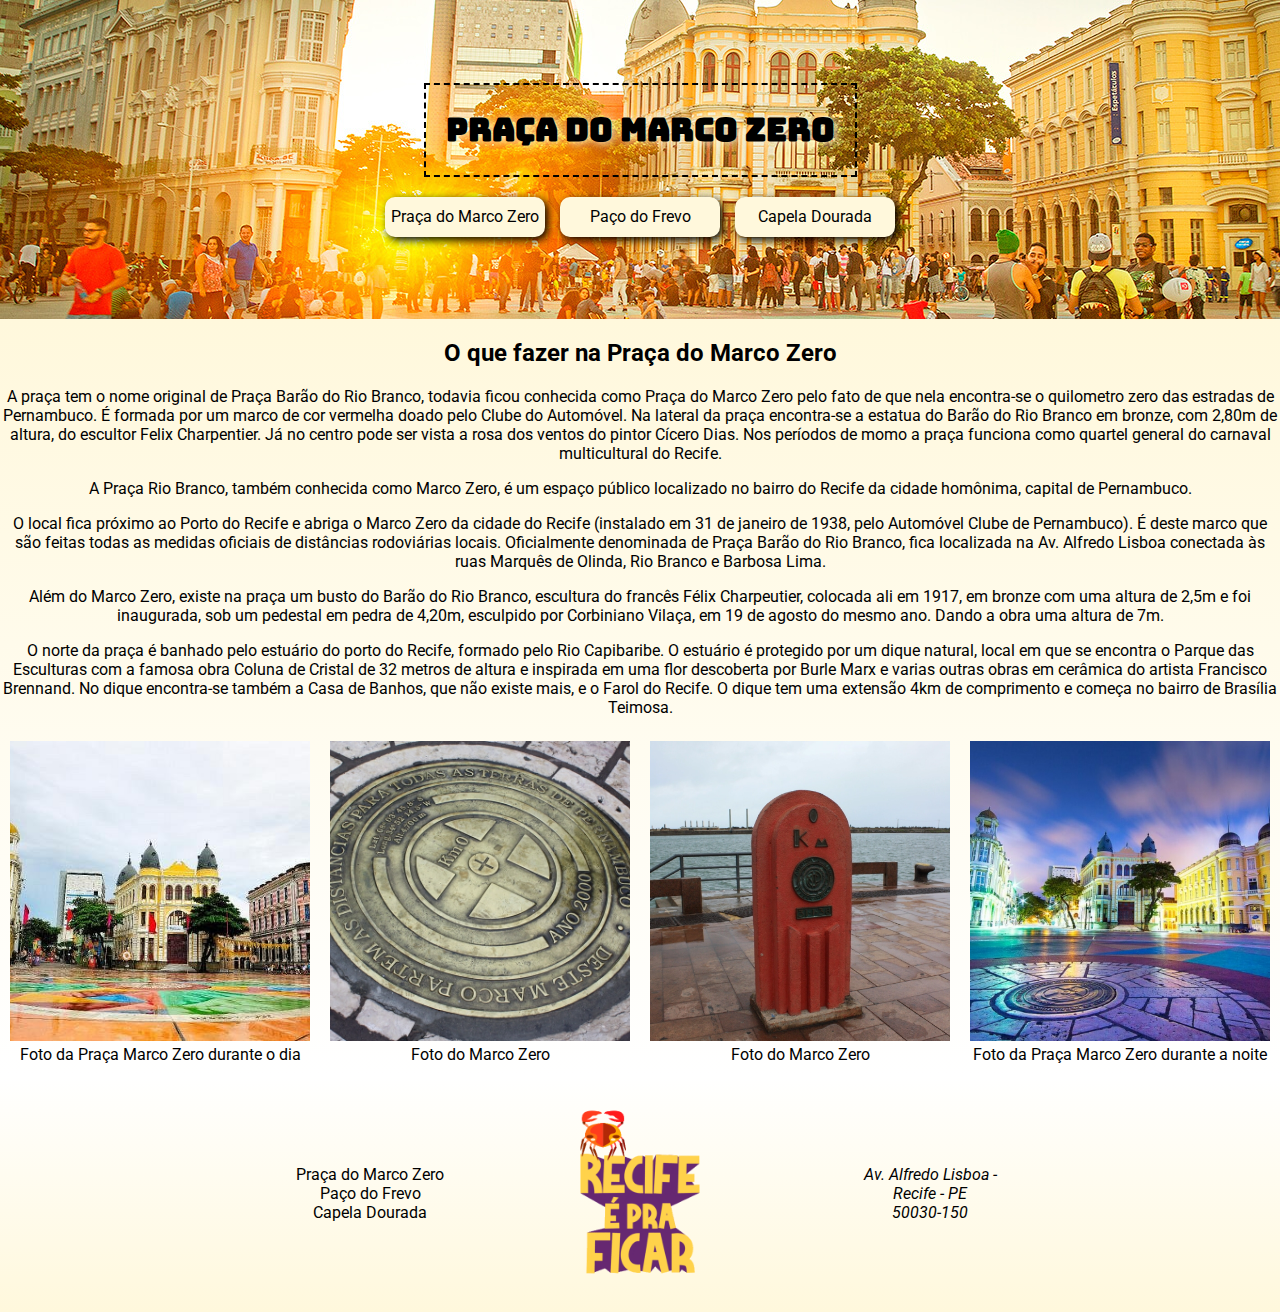
<file: index.html>
<!DOCTYPE html>
<html lang="pt-BR">

<head>
    <meta charset="UTF-8">
    <meta name="viewport" content="width=device-width, initial-scale=1.0">
    <link rel="stylesheet" href="style.css">
    <title>Praça do Marco Zero</title>
</head>

<body>
    <header class="cabecalho">
        <div class="titulo">
            <h1>Praça do Marco Zero</h1>
        </div>
        <nav class="menu_cabecalho">
            <a class="link_cabecalho" href="index.html">Praça do Marco Zero</a>
            <a class="link_cabecalho" href="paco_do_frevo.html">Paço do Frevo</a>
            <a class="link_cabecalho" href="capela_dourada.html">Capela Dourada</a>
        </nav>
    </header>
    <main class="main_conteudo">
        <section class="section_conteudo">
            <div>
                <h2>O que fazer na Praça do Marco Zero</h2>
                <p>A praça tem o nome original de Praça Barão do Rio Branco, todavia ficou conhecida como Praça do Marco
                    Zero pelo fato de que nela encontra-se o quilometro zero das estradas de Pernambuco. É formada por
                    um marco de cor vermelha doado pelo Clube do Automóvel. Na lateral da praça encontra-se a estatua do
                    Barão do Rio Branco em bronze, com 2,80m de altura, do escultor Felix Charpentier. Já no centro pode
                    ser vista a rosa dos ventos do pintor Cícero Dias. Nos períodos de momo a praça funciona como
                    quartel general do carnaval multicultural do Recife.</p>
                <p>A Praça Rio Branco, também conhecida como Marco Zero, é um espaço público localizado no bairro do
                    Recife da cidade homônima, capital de Pernambuco.</p>

                <p>O local fica próximo ao Porto do Recife e abriga o Marco Zero da cidade do Recife (instalado em 31 de
                    janeiro de 1938, pelo Automóvel Clube de Pernambuco). É deste marco que são feitas todas as medidas
                    oficiais de distâncias rodoviárias locais. Oficialmente denominada de Praça Barão do Rio Branco,
                    fica localizada na Av. Alfredo Lisboa conectada às ruas Marquês de Olinda, Rio Branco e Barbosa
                    Lima.</p>

                <p>Além do Marco Zero, existe na praça um busto do Barão do Rio Branco, escultura do francês Félix
                    Charpeutier, colocada ali em 1917, em bronze com uma altura de 2,5m e foi inaugurada, sob um
                    pedestal em pedra de 4,20m, esculpido por Corbiniano Vilaça, em 19 de agosto do mesmo ano. Dando a
                    obra uma altura de 7m.</p>

                <p>O norte da praça é banhado pelo estuário do porto do Recife, formado pelo Rio Capibaribe. O estuário
                    é protegido por um dique natural, local em que se encontra o Parque das Esculturas com a famosa obra
                    Coluna de Cristal de 32 metros de altura e inspirada em uma flor descoberta por Burle Marx e varias
                    outras obras em cerâmica do artista Francisco Brennand. No dique encontra-se também a Casa de
                    Banhos, que não existe mais, e o Farol do Recife. O dique tem uma extensão 4km de comprimento e
                    começa no bairro de Brasília Teimosa.</p>
            </div>
        </section>
        <div class="container">
            <div class="div_foto">
                <figure class="foto_fig">
                    <img src="praca/praca_marco_zero_durante_o_dia.jpg" alt="Foto da Praça Marco Zero durante o dia" />
                    <figcaption>Foto da Praça Marco Zero durante o dia</figcaption>
                </figure>
            </div>
            <div class="div_foto">
                <figure class="foto_fig">
                    <img src="praca/marco_zero.png" alt="Foto da Praça Marco Zero durante a noite" />
                    <figcaption>Foto do Marco Zero</figcaption>
                </figure>
            </div>
            <div class="div_foto">
                <figure class="foto_fig">
                    <img src="praca/marco_zero2.png" alt="Foto da Praça Marco Zero durante a noite" />
                    <figcaption>Foto do Marco Zero</figcaption>
                </figure>
            </div>
            <div class="div_foto">
                <figure class="foto_fig">
                    <img src="praca/praca_marco_zero_durante_a_noite.jpg"
                        alt="Foto da Praça Marco Zero durante a noite" />
                    <figcaption>Foto da Praça Marco Zero durante a noite</figcaption>
                </figure>
            </div>
        </div>
    </main>
    <footer class="footer">
        <div class="container_footer">
            <div class="rodape">
                <nav>
                    <ul class="list">
                        <li><a href="index.html">Praça do Marco Zero</a></li>
                        <li><a href="paco_do_frevo.html">Paço do Frevo</a></li>
                        <li><a href="capela_dourada.html">Capela Dourada</a></li>
                    </ul>
                </nav>
            </div>
            <div class="img_rodape">
                <figure>
                    <img src="praca/visite-recife.gif" alt="Animação Recife é pra ficar!">
                </figure>
            </div>
            <div class="endereco">
                <address>
                    Av. Alfredo Lisboa - <br>
                    Recife - PE <br>
                    50030-150
                </address>
            </div>
        </div>
    </footer>
</body>

</html>
</file>
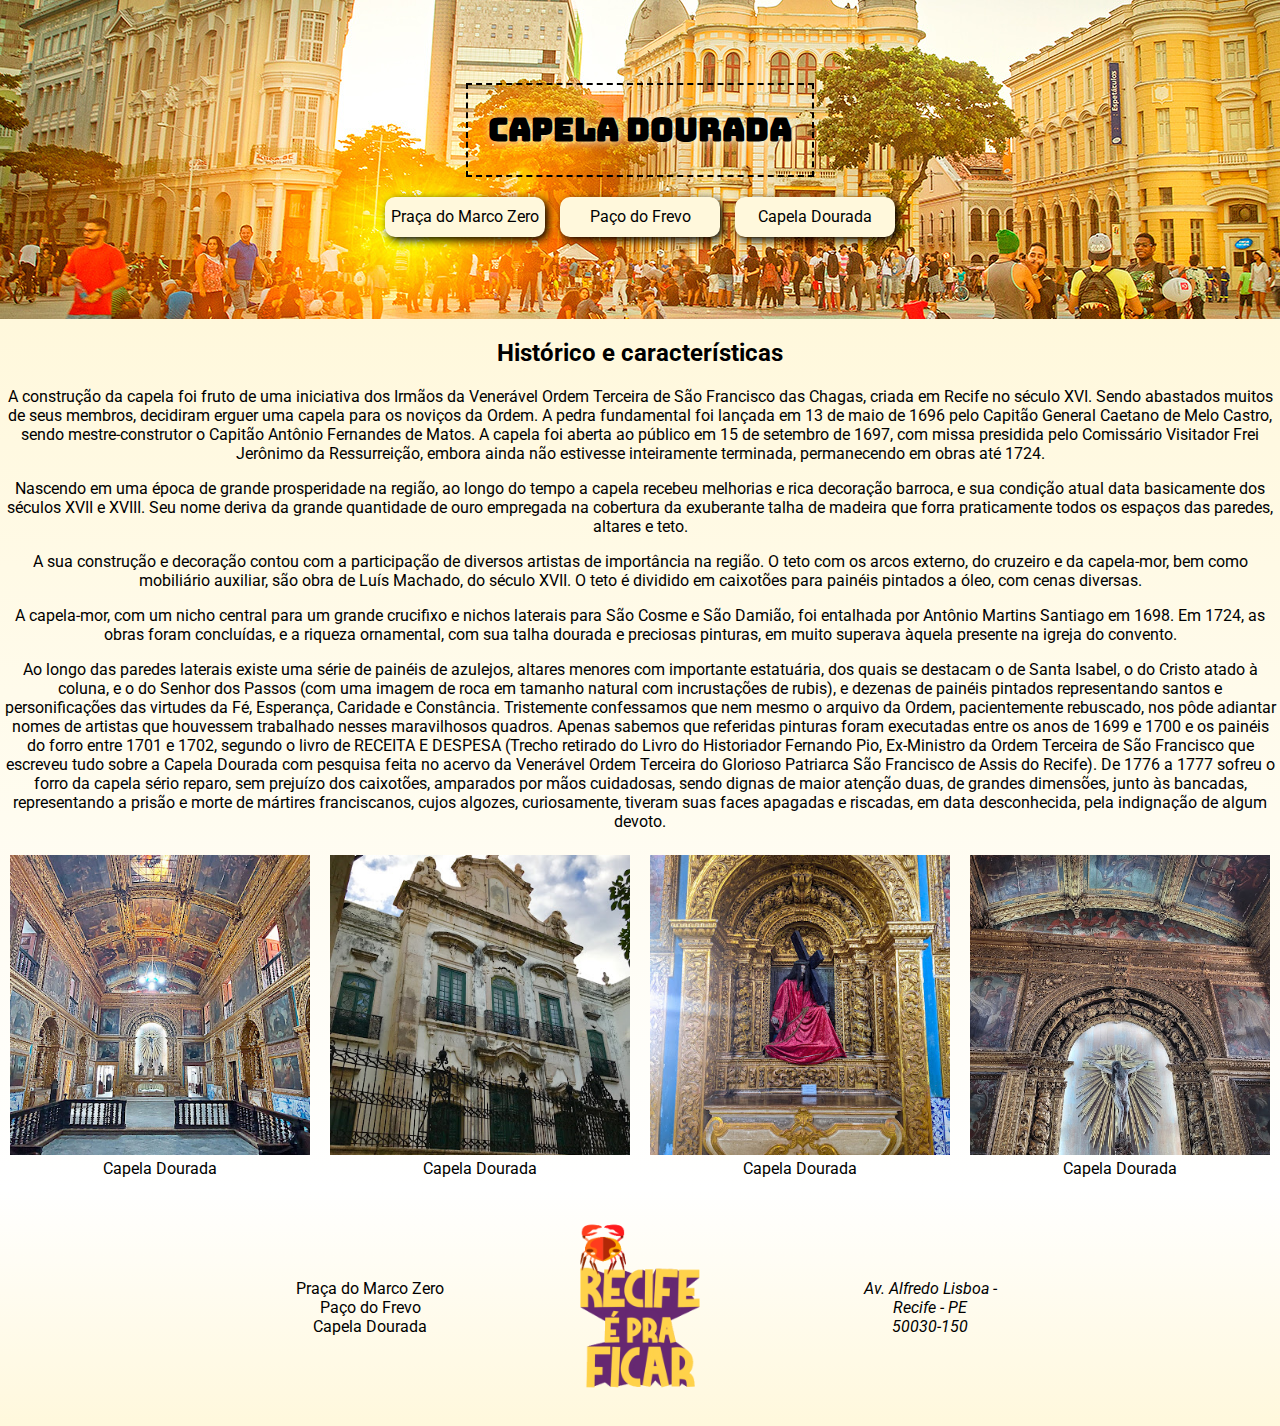
<file: capela_dourada.html>
<!DOCTYPE html>
<html lang="pt-BR">

<head>
    <meta charset="UTF-8">
    <meta name="viewport" content="width=device-width, initial-scale=1.0">
    <link rel="stylesheet" href="style.css">
    <title>Capela Dourada</title>
</head>

<body>
    <header class="cabecalho">
        <div class="titulo">
            <h1>Capela Dourada</h1>
        </div>
        <nav class="menu_cabecalho">
            <a class="link_cabecalho" href="index.html">Praça do Marco Zero</a>
            <a class="link_cabecalho" href="paco_do_frevo.html">Paço do Frevo</a>
            <a class="link_cabecalho" href="cais_do_sertao.html">Capela Dourada</a>
        </nav>
    </header>
    <main class="main_conteudo">
        <section class="section_conteudo">
            <div>
                <h2>Histórico e características</h2>
                <p>A construção da capela foi fruto de uma iniciativa dos Irmãos da Venerável Ordem Terceira de São
                    Francisco das Chagas, criada em Recife no século XVI. Sendo abastados muitos de seus membros,
                    decidiram erguer uma capela para os noviços da Ordem. A pedra fundamental foi lançada em 13 de maio
                    de 1696 pelo Capitão General Caetano de Melo Castro, sendo mestre-construtor o Capitão Antônio
                    Fernandes de Matos. A capela foi aberta ao público em 15 de setembro de 1697, com missa presidida
                    pelo Comissário Visitador Frei Jerônimo da Ressurreição, embora ainda não estivesse inteiramente
                    terminada, permanecendo em obras até 1724.</p>

                <p>Nascendo em uma época de grande prosperidade na região, ao longo do tempo a capela recebeu melhorias
                    e rica decoração barroca, e sua condição atual data basicamente dos séculos XVII e XVIII. Seu nome
                    deriva da grande quantidade de ouro empregada na cobertura da exuberante talha de madeira que forra
                    praticamente todos os espaços das paredes, altares e teto.</p>

                <p>A sua construção e decoração contou com a participação de diversos artistas de importância na região.
                    O teto com os arcos externo, do cruzeiro e da capela-mor, bem como mobiliário auxiliar, são obra de
                    Luís Machado, do século XVII. O teto é dividido em caixotões para painéis pintados a óleo, com cenas
                    diversas.</p>

                <p>A capela-mor, com um nicho central para um grande crucifixo e nichos laterais para São Cosme e São
                    Damião, foi entalhada por Antônio Martins Santiago em 1698. Em 1724, as obras foram concluídas, e a
                    riqueza ornamental, com sua talha dourada e preciosas pinturas, em muito superava àquela presente na
                    igreja do convento.</p>

                <p>Ao longo das paredes laterais existe uma série de painéis de azulejos, altares menores com importante
                    estatuária, dos quais se destacam o de Santa Isabel, o do Cristo atado à coluna, e o do Senhor dos
                    Passos (com uma imagem de roca em tamanho natural com incrustações de rubis), e dezenas de painéis
                    pintados representando santos e personificações das virtudes da Fé, Esperança, Caridade e
                    Constância. Tristemente confessamos que nem mesmo o arquivo da Ordem, pacientemente rebuscado, nos
                    pôde adiantar nomes de artistas que houvessem trabalhado nesses maravilhosos quadros. Apenas sabemos
                    que referidas pinturas foram executadas entre os anos de 1699 e 1700 e os painéis do forro entre
                    1701 e 1702, segundo o livro de RECEITA E DESPESA (Trecho retirado do Livro do Historiador Fernando
                    Pio, Ex-Ministro da Ordem Terceira de São Francisco que escreveu tudo sobre a Capela Dourada com
                    pesquisa feita no acervo da Venerável Ordem Terceira do Glorioso Patriarca São Francisco de Assis do
                    Recife). De 1776 a 1777 sofreu o forro da capela sério reparo, sem prejuízo dos caixotões, amparados
                    por mãos cuidadosas, sendo dignas de maior atenção duas, de grandes dimensões, junto às bancadas,
                    representando a prisão e morte de mártires franciscanos, cujos algozes, curiosamente, tiveram suas
                    faces apagadas e riscadas, em data desconhecida, pela indignação de algum devoto.</p>
            </div>
        </section>
        <div class="container">
            <div class="div_foto">
                <figure class="foto_fig">
                    <img src="praca/capela_dourada_1.jpg" alt="Capela Dourada" />
                    <figcaption>Capela Dourada</figcaption>
                </figure>
            </div>
            <div class="div_foto">
                <figure class="foto_fig">
                    <img src="praca/capela_dourada_2.jpg" alt="Capela Dourada" />
                    <figcaption>Capela Dourada</figcaption>
                </figure>
            </div>
            <div class="div_foto">
                <figure class="foto_fig">
                    <img src="praca/capela_dourada_3.jpg" alt="Capela Dourada" />
                    <figcaption>Capela Dourada</figcaption>
                </figure>
            </div>
            <div class="div_foto">
                <figure class="foto_fig">
                    <img src="praca/capela_dourada_4.jpg" alt="Capela Dourada" />
                    <figcaption>Capela Dourada</figcaption>
                </figure>
            </div>
        </div>
    </main>
    <footer class="footer">
        <div class="container_footer">
            <div class="rodape">
                <nav>
                    <ul class="list">
                        <li><a href="index.html">Praça do Marco Zero</a></li>
                        <li><a href="paco_do_frevo.html">Paço do Frevo</a></li>
                        <li><a href="capela_dourada.html">Capela Dourada</a></li>
                    </ul>
                </nav>
            </div>
            <div class="img_rodape">
                <figure>
                    <img src="praca/visite-recife.gif" alt="Animação Recife é pra ficar!">
                </figure>
            </div>
            <div class="endereco">
                <address>
                    Av. Alfredo Lisboa - <br>
                    Recife - PE <br>
                    50030-150
                </address>
            </div>
        </div>
    </footer>
</body>

</html>
</file>
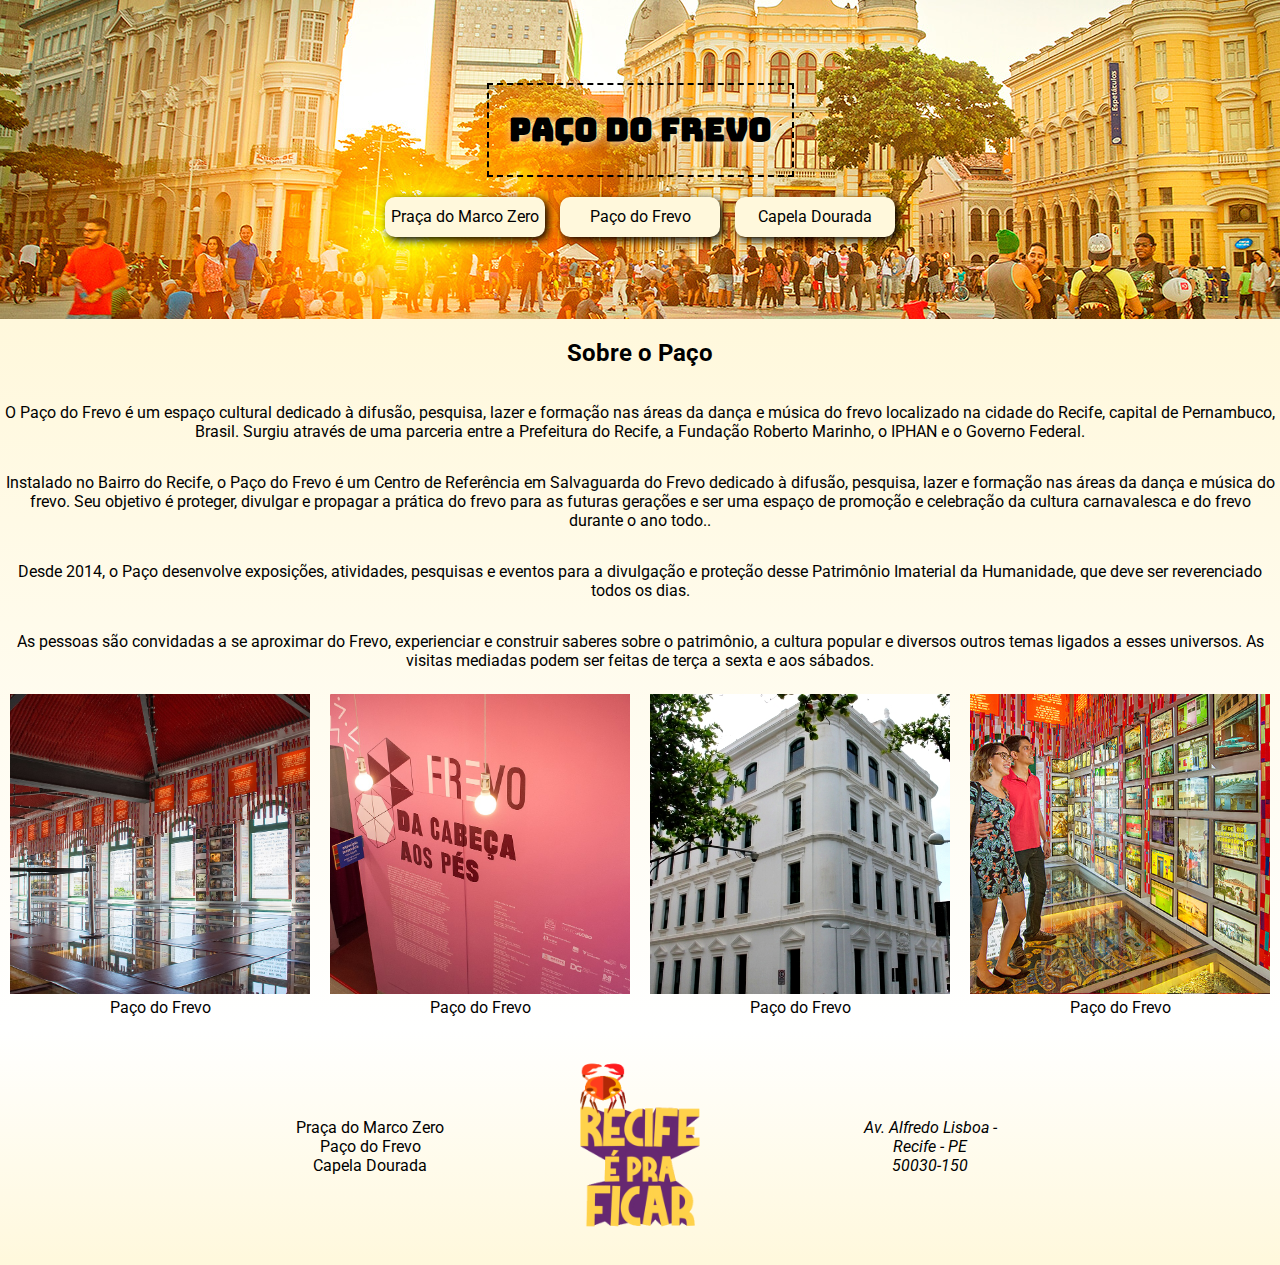
<file: paco_do_frevo.html>
<!DOCTYPE html>
<html lang="pt-BR">

<head>
    <meta charset="UTF-8">
    <meta name="viewport" content="width=device-width, initial-scale=1.0">
    <link rel="stylesheet" href="style.css">
    <title>Paço do Frevo</title>
</head>

<body>
    <header class="cabecalho">
        <div  class="titulo">
            <h1>Paço do Frevo</h1>
        </div>
        <nav class="menu_cabecalho">
            <a class="link_cabecalho" href="index.html">Praça do Marco Zero</a>
            <a class="link_cabecalho" href="paco_do_frevo.html">Paço do Frevo</a>
            <a class="link_cabecalho" href="capela_dourada.html">Capela Dourada</a>
        </nav>
    </header>
    <main class="main_conteudo">
        <section class="section_conteudo">
            <h2>Sobre o Paço</h2>

            <p>O Paço do Frevo é um espaço cultural dedicado à difusão, pesquisa, lazer e formação nas áreas da dança e
                música do frevo localizado na cidade do Recife, capital de Pernambuco, Brasil. Surgiu através de uma
                parceria entre a Prefeitura do Recife, a Fundação Roberto Marinho, o IPHAN e o Governo Federal.</p>

            <p>Instalado no Bairro do Recife, o Paço do Frevo é um Centro de Referência em Salvaguarda do Frevo dedicado
                à difusão, pesquisa, lazer e formação nas áreas da dança e música do frevo. Seu objetivo é proteger,
                divulgar e propagar a prática do frevo para as futuras gerações e ser uma espaço de promoção e
                celebração da cultura carnavalesca e do frevo durante o ano todo..</p>

            <p>Desde 2014, o Paço desenvolve exposições, atividades, pesquisas e eventos para a divulgação e proteção
                desse Patrimônio Imaterial da Humanidade, que deve ser reverenciado todos os dias.</p>

            <p>As pessoas são convidadas a se aproximar do Frevo, experienciar
                e construir saberes sobre o patrimônio, a cultura popular e diversos
                outros temas ligados a esses universos. As visitas mediadas podem
                ser feitas de terça a sexta e aos sábados.</p>
        </section>
        <div class="fotos_container">
            <div class="div_foto">
                <figure class="foto_fig">
                    <img src="praca/19-03-2018_Paço_do_Frevo.jpg" alt="Paço do Frevo" />
                    <figcaption>Paço do Frevo</figcaption>
                </figure>
            </div>
            <div class="div_foto">
                <figure class="foto_fig">
                    <img src="praca/2018_-_Paço_do_Frevo_Frevo_da_Cabeça_aos_Pés.jpg" alt="Paço do Frevo" />
                    <figcaption>Paço do Frevo</figcaption>
                </figure>
            </div>
            <div class="div_foto">
                <figure class="foto_fig">
                    <img src="praca/Museu_do_Frevo.jpg" alt="Paço do Frevo" />
                    <figcaption>Paço do Frevo</figcaption>
                </figure>
            </div>
            <div class="div_foto">
                <figure class="foto_fig">
                    <img src="praca/o-que-fazer-paco-do-frevo-03.jpg" alt="Paço do Frevo" />
                    <figcaption>Paço do Frevo</figcaption>
                </figure>
            </div>
        </div>
        </main>
        <footer class="footer">
            <div class="container_footer">
                <div class="rodape">
                    <nav>
                        <ul class="list">
                            <li><a href="index.html">Praça do Marco Zero</a></li>
                            <li><a href="paco_do_frevo.html">Paço do Frevo</a></li>
                            <li><a href="capela_dourada.html">Capela Dourada</a></li>
                        </ul>
                    </nav>
                </div>
                <div class="img_rodape">
                    <figure>
                        <img src="praca/visite-recife.gif" alt="Animação Recife é pra ficar!">
                    </figure>
                </div>
                <div class="endereco">
                    <address>
                        Av. Alfredo Lisboa - <br>
                        Recife - PE <br>
                        50030-150
                    </address>
                </div>
            </div>
        </footer>
</body>

</html>
</file>
<file: style.css>
@import url('https://fonts.googleapis.com/css2?family=Bungee+Inline&family=Roboto:wght@300&display=swap');

body {
    margin: 0px;
    padding: 0px;
    background-color: cornsilk;
    font-family: "Roboto";
}

.cabecalho {
    display: flex;
    flex-direction: column;
    background-image: url(praca/topo.jpg);
    background-size: cover;
    background-repeat: no-repeat;
    justify-content: center;
    align-items: center;
    height: 319px;
}

.menu_cabecalho {
    display: flex;
    justify-content: center;
    gap: 15px;
    padding-top: 20px;
}

.link_cabecalho {
    background-color:cornsilk;
    border-radius: 10px;
    width: 160px;
    height: 30px;
    padding-top: 10px;
    text-align: center;
    box-shadow: 3px 3px 8px black;
}

.link_cabecalho:hover {
    background-color: rgb(247, 247, 127);
}

.titulo {
    display: flex;
    justify-content: center;
    align-items: center;
    color:black;
    font-family: "Bungee Inline";
    border: 2px dashed;
    padding: 20px;
    height: 50px;
}

.main_conteudo {
    background-image: linear-gradient(cornsilk, white);
    display: flex;
    flex-direction: column;
    align-items: center;    
}

.section_conteudo {
    display: flex;
    flex-direction: column;
    width: 1275px;
    text-align: center;
}

.div_foto {
    margin: 4px;
    padding: 4px;
    width: 300px;
    display: inline-block; 
    overflow: hidden; /* Para esconder partes da imagem que excedam as dimensões da div */
}

.div_foto img {
    max-width: 100%; /* Define a largura máxima da imagem para 100% da largura da div */
    aspect-ratio: 1/1; /* pra ela ficar quadradinha */
    object-fit: cover; /* serve para ajustar o tamanho proporcional da imagem */
}

.foto_fig {
    margin: 0;
    text-align: center;
}

.footer {
    background-color: white;
    height: 200px;
}

.img_rodape {
    margin: 0;
    display: inline-block;
}

.img_rodape img {
    margin: 0;
    width: 200px;
}

.rodape {
    text-align: center;
    width: 300px;
    display: inline-block;
}

.endereco {
    text-align: center;
    margin: 6;
    width: 300px;
    display: inline-block;
}

.gif_footer {
    width: 300px;
    margin: 0;
    display: grid;
}

.container_footer {
    margin: 0;
    display: flex;
    justify-content: center;
    align-items: center;
    background-color: white;
    background-image: linear-gradient(white, cornsilk);
}

a {
    text-decoration: none;
    color: black;
    transition: hover;
    
}

.list {
    list-style: none;
}

h1 {
    text-shadow: 2px 1px 10px cornsilk;
}
</file>
